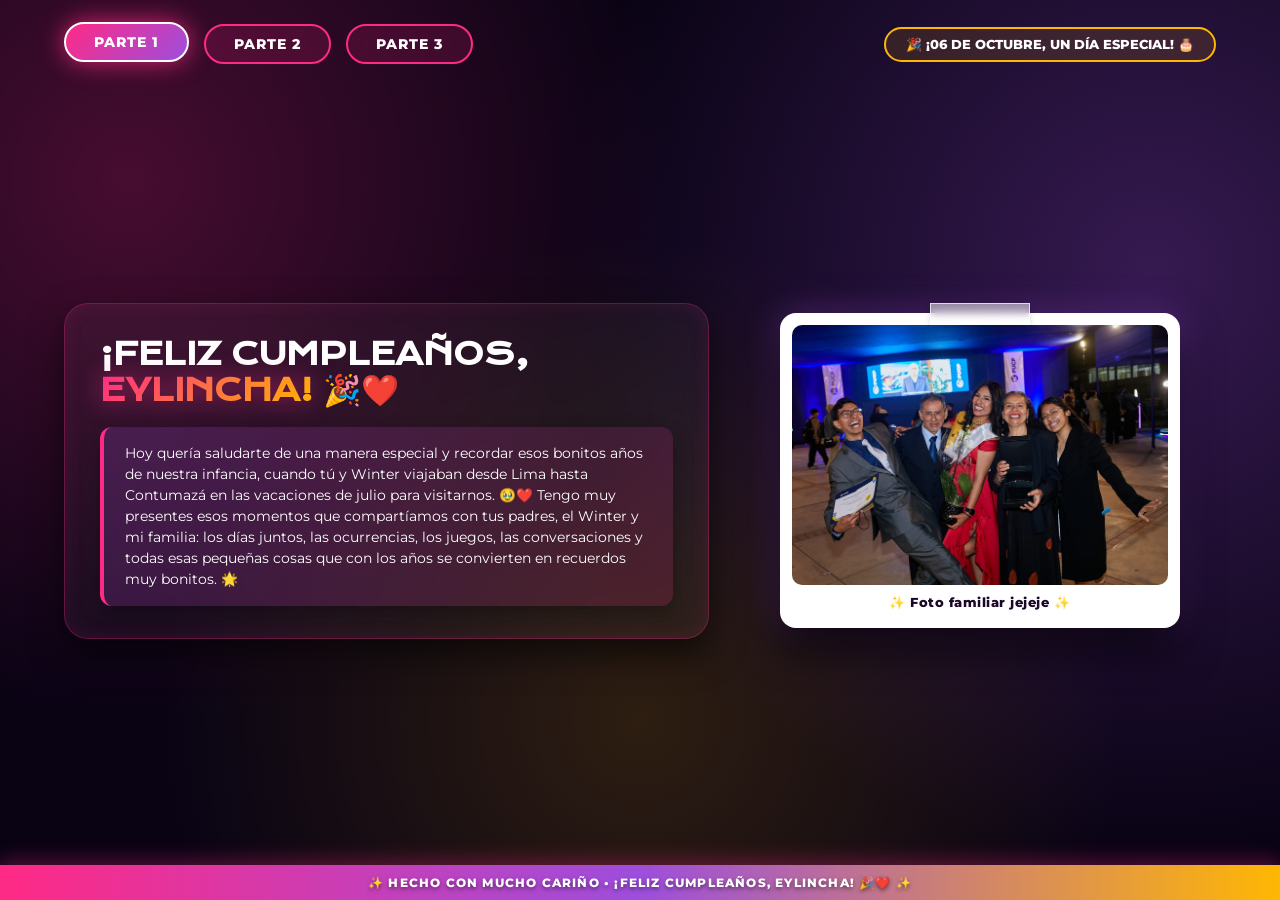
<file: index.html>
<!DOCTYPE html>
<html lang="es-mx">
<head>
    <meta charset="UTF-8">
    <meta name="viewport" content="width=device-width, initial-scale=1.0">
    <title>¡Feliz Cumpleaños Eylincha! - Parte 1</title>
    <link rel="stylesheet" href="styles/style.css">
</head>
<body>
    <header class="header">
        <nav class="header__menu">
            <a class="header__menu__link activo" href="index.html">PARTE 1</a>
            <a class="header__menu__link" href="part2.html">PARTE 2</a>
            <a class="header__menu__link" href="part3.html">PARTE 3</a>
        </nav>
        <div class="header__badge">
            🎉 ¡06  DE OCTUBRE, UN DÍA ESPECIAL! 🎂
        </div>
    </header>

    <main class="presentacion">
        <section class="presentacion__contenido">
            <h1 class="presentacion__contenido__titulo">
                ¡FELIZ CUMPLEAÑOS, <span class="nombre-destacado">EYLINCHA!</span> 🎉❤️
            </h1>
            <div class="tarjeta-nota">
                <p>
                    Hoy quería saludarte de una manera especial y recordar esos bonitos años de nuestra infancia,
                    cuando tú y Winter viajaban desde Lima hasta Contumazá en las vacaciones de julio para 
                    visitarnos. 🥹❤️ Tengo muy presentes esos momentos que compartíamos con tus padres, 
                    el Winter y mi familia: los días juntos, las ocurrencias, los juegos, las conversaciones 
                    y todas esas pequeñas cosas que con los años se convierten en recuerdos muy bonitos. 🌟
                </p>
            </div>
        </section>

        <div class="presentacion__galeria">
            <div class="polaroid-wrapper">
                <div class="cinta-adhesiva"></div>
                <img class="presentacion__imagen1" src="./assets/foto1.jpeg" alt="Foto en familia">
                <span class="polaroid-caption">✨ Foto familiar jejeje ✨</span>
            </div>
        </div>
    </main>

    <footer class="footer">
        <p>✨ HECHO CON MUCHO CARIÑO • ¡FELIZ CUMPLEAÑOS, EYLINCHA! 🎉❤️ ✨</p>
    </footer>
</body>
</html>
</file>
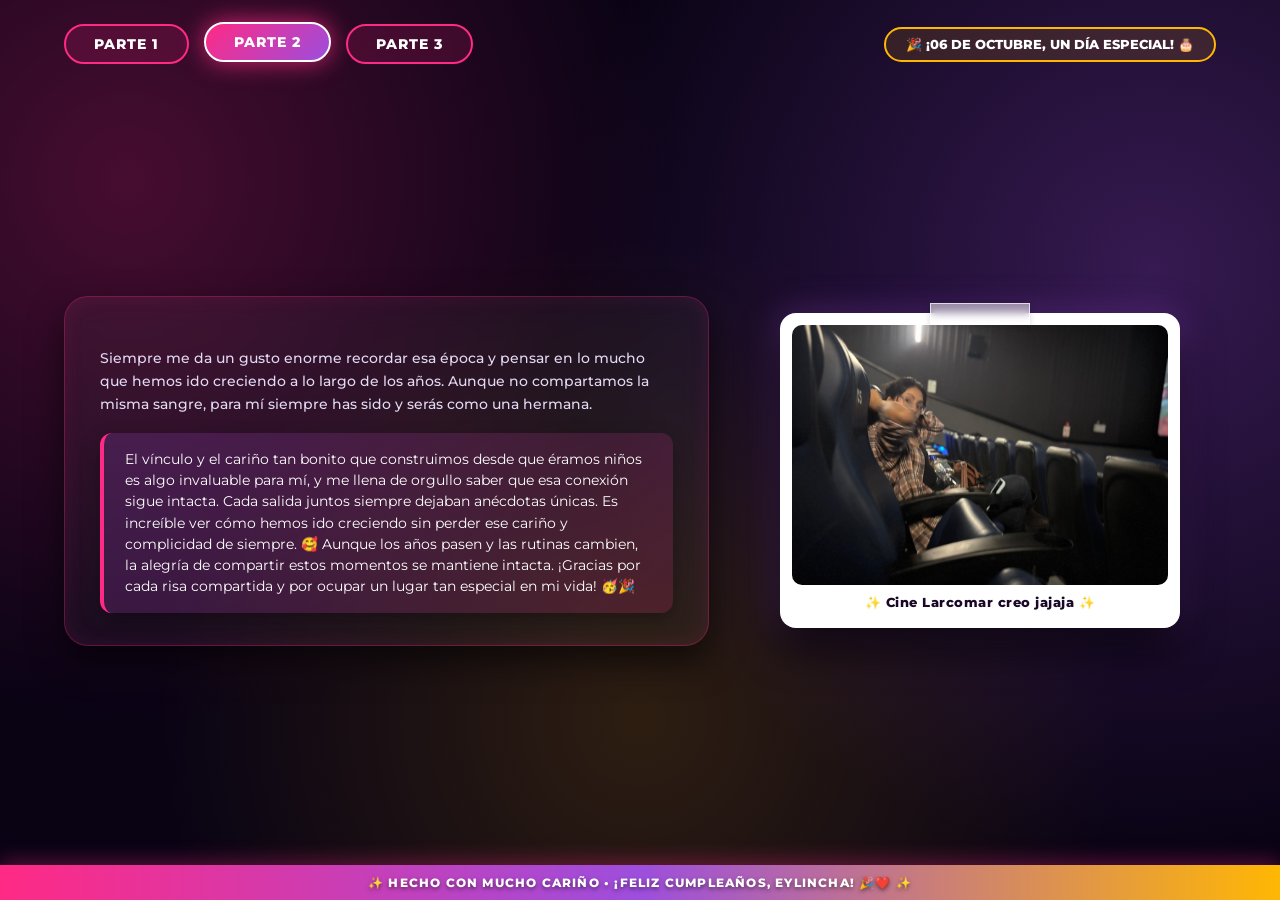
<file: part2.html>
<!DOCTYPE html>
<html lang="es-mx">
<head>
    <meta charset="UTF-8">
    <meta name="viewport" content="width=device-width, initial-scale=1.0">
    <title>¡Feliz Cumpleaños Eylincha! - Parte 2</title>
    <link rel="stylesheet" href="styles/style.css">
</head>
<body>
    <header class="header">
        <nav class="header__menu">
            <a class="header__menu__link" href="index.html">PARTE 1</a>
            <a class="header__menu__link activo" href="part2.html">PARTE 2</a>
            <a class="header__menu__link" href="part3.html">PARTE 3</a>
        </nav>
        <div class="header__badge">
            🎉 ¡06  DE OCTUBRE, UN DÍA ESPECIAL! 🎂
        </div>
    </header>

    <main class="presentacion">
        <section class="presentacion__contenido">
            <h1 class="presentacion__contenido__titulo">
            </h1>
            
            <p class="presentacion__contenido__texto">
                Siempre me da un gusto enorme recordar esa época y pensar en lo mucho que hemos ido creciendo
                a lo largo de los años. Aunque no compartamos la misma sangre, para mí siempre 
                has sido y serás como una hermana.
            </p>
            
            <div class="tarjeta-nota">
                <p>
                    El vínculo y el cariño tan bonito que construimos desde 
                    que éramos niños es algo invaluable para mí, y me llena de orgullo saber que esa conexión sigue intacta.
                    Cada salida juntos siempre dejaban anécdotas únicas. Es increíble ver cómo hemos ido 
                    creciendo sin perder ese cariño y complicidad de siempre. 🥰 Aunque los años pasen y las rutinas cambien, 
                    la alegría de compartir estos momentos se mantiene intacta. ¡Gracias por cada risa compartida y por 
                    ocupar un lugar tan especial en mi vida! 🥳🎉
                </p>
            </div>
        </section>

        <div class="presentacion__galeria">
            <div class="polaroid-wrapper">
                <div class="cinta-adhesiva"></div>
                <img class="presentacion__imagen1" src="./assets/foto2.jpeg" alt="Foto de recuerdo">
                <span class="polaroid-caption">✨ Cine Larcomar creo jajaja ✨</span>
            </div>
        </div>
    </main>

    <footer class="footer">
        <p>✨ HECHO CON MUCHO CARIÑO • ¡FELIZ CUMPLEAÑOS, EYLINCHA! 🎉❤️ ✨</p>
    </footer>
</body>
</html>
</file>
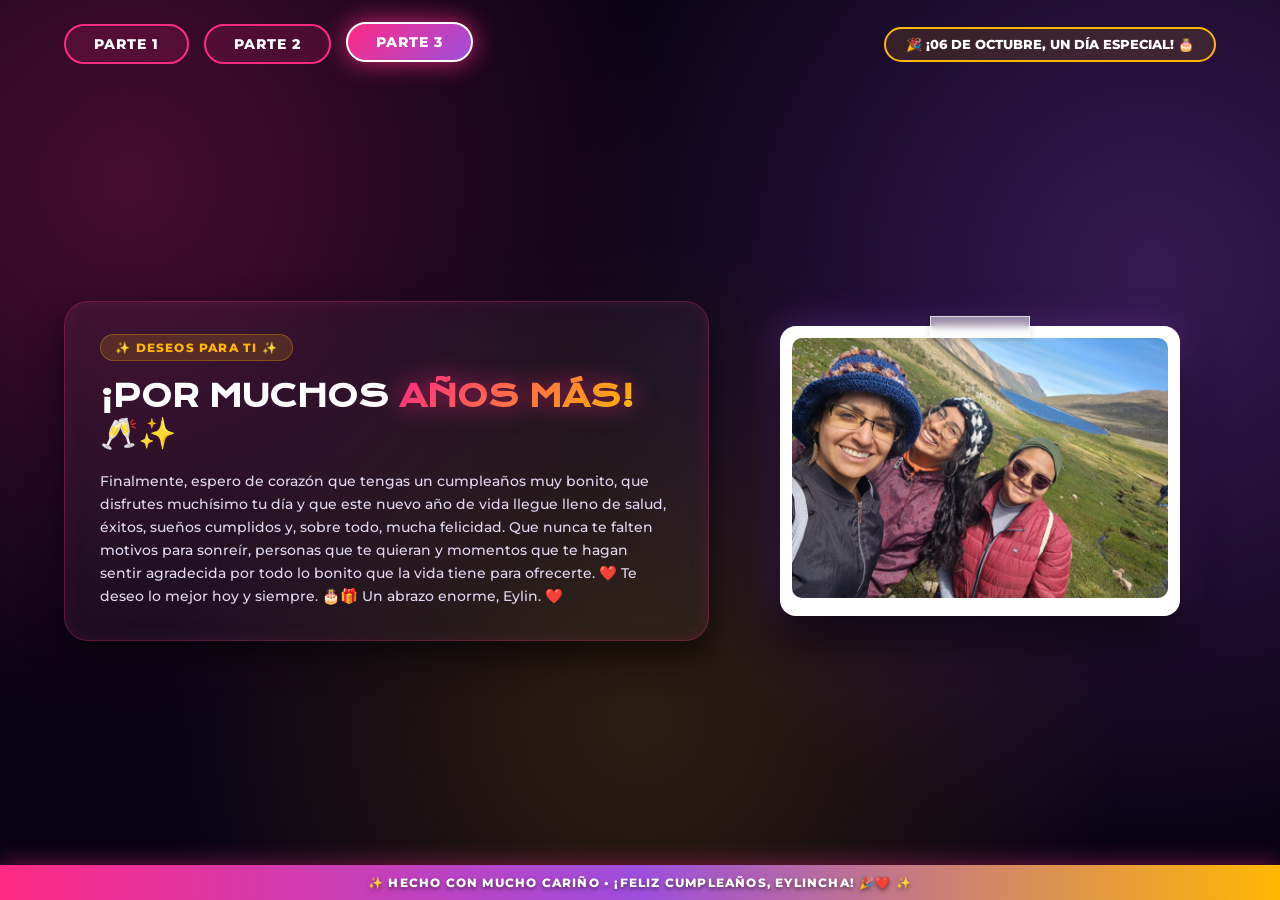
<file: part3.html>
<!DOCTYPE html>
<html lang="es-mx">
<head>
    <meta charset="UTF-8">
    <meta name="viewport" content="width=device-width, initial-scale=1.0">
    <title>¡Feliz Cumpleaños Eylincha! - Parte 3</title>
    <link rel="stylesheet" href="styles/style.css">
</head>
<body>
    <header class="header">
        <nav class="header__menu">
            <a class="header__menu__link" href="index.html">PARTE 1</a>
            <a class="header__menu__link" href="part2.html">PARTE 2</a>
            <a class="header__menu__link activo" href="part3.html">PARTE 3</a>
        </nav>
        <div class="header__badge">
            🎉 ¡06  DE OCTUBRE, UN DÍA ESPECIAL! 🎂
        </div>
    </header>

    <main class="presentacion">
        <section class="presentacion__contenido">
            <div class="tag-subtitulo">✨ Deseos Para Ti ✨</div>
            <h1 class="presentacion__contenido__titulo">
                ¡POR MUCHOS <span class="nombre-destacado">AÑOS MÁS!</span> 🥂✨
            </h1>
            
            <p class="presentacion__contenido__texto">

                Finalmente, espero de corazón que tengas un cumpleaños muy bonito, 
                que disfrutes muchísimo tu día y que este nuevo año de vida llegue lleno de salud, 
                éxitos, sueños cumplidos y, sobre todo, mucha felicidad.
                Que nunca te falten motivos para sonreír, personas que te quieran y momentos que te hagan sentir agradecida por todo lo bonito que la vida tiene para ofrecerte. ❤️
                Te deseo lo mejor hoy y siempre. 🎂🎁
                Un abrazo enorme, Eylin. ❤️
 
            </div>
        </section>

        <div class="presentacion__galeria">
            <div class="polaroid-wrapper">
                <div class="cinta-adhesiva"></div>
                <img class="presentacion__imagen1" src="./assets/foto3.jpeg" alt="Foto de celebración">
            </div>
        </div>
    </main>

    <footer class="footer">
        <p>✨ HECHO CON MUCHO CARIÑO • ¡FELIZ CUMPLEAÑOS, EYLINCHA! 🎉❤️ ✨</p>
    </footer>
</body>
</html>
</file>
<file: styles/style.css>
@import url('https://fonts.googleapis.com/css2?family=Krona+One&family=Montserrat:wght@400;600;700;800;900&display=swap');

:root {
    --bg-oscuro: #090314;
    --neon-rosa: #ff2a85;
    --neon-violeta: #9d4edd;
    --neon-dorado: #ffb703;
    --texto-principal: #ffffff;
    --texto-secundario: #e2d9f3;
    
    --fuente-krona: 'Krona One', sans-serif;
    --fuente-montserrat: 'Montserrat', sans-serif;
}

* {
    box-sizing: border-box;
    margin: 0;
    padding: 0;
}

html, body {
    min-height: 100vh;
    background-color: var(--bg-oscuro);
    /* Degradados radiales que simulan luces de discoteca/fiesta */
    background-image: 
        radial-gradient(circle at 10% 20%, rgba(255, 42, 133, 0.25) 0%, transparent 40%),
        radial-gradient(circle at 90% 30%, rgba(157, 78, 221, 0.3) 0%, transparent 45%),
        radial-gradient(circle at 50% 80%, rgba(255, 183, 3, 0.15) 0%, transparent 50%);
    color: var(--texto-principal);
    display: flex;
    flex-direction: column;
    justify-content: space-between;
    font-family: var(--fuente-montserrat);
    overflow-x: hidden;
    overflow-y: auto;
    position: relative;
}

/* --- PARTÍCULAS / DECORACIÓN DE FONDO --- */
.particula {
    position: absolute;
    border-radius: 50%;
    pointer-events: none;
    filter: blur(40px);
    z-index: 0;
}
.p1 { width: 300px; height: 300px; background: rgba(255, 42, 133, 0.2); top: 10%; left: 5%; }
.p2 { width: 250px; height: 250px; background: rgba(157, 78, 221, 0.25); top: 50%; right: 5%; }

/* --- ANIMACIONES --- */
@keyframes pulsoOnda {
    0% { box-shadow: 0 0 0 0 rgba(255, 42, 133, 0.6); }
    70% { box-shadow: 0 0 0 18px rgba(255, 42, 133, 0); }
    100% { box-shadow: 0 0 0 0 rgba(255, 42, 133, 0); }
}

@keyframes flotacionSoft {
    0%, 100% { transform: translateY(0); }
    50% { transform: translateY(-6px); }
}

@keyframes brilloBadge {
    0%, 100% { border-color: var(--neon-dorado); box-shadow: 0 0 15px rgba(255, 183, 3, 0.4); }
    50% { border-color: var(--neon-rosa); box-shadow: 0 0 25px rgba(255, 42, 133, 0.7); }
}

/* --- CABECERA Y NAVEGACIÓN --- */
.header {
    padding: 1.5rem 5% 0.8rem 5%;
    max-width: 1400px;
    width: 100%;
    margin: 0 auto;
    display: flex;
    align-items: center;
    justify-content: space-between;
    gap: 20px;
    position: relative;
    z-index: 2;
    flex-shrink: 0;
}

.header__menu {
    display: flex;
    gap: 15px;
    align-items: center;
}

.header__menu__link {
    display: inline-flex;
    align-items: center;
    justify-content: center;
    font-family: var(--fuente-montserrat);
    font-size: clamp(0.85rem, 1vw, 1.1rem);
    font-weight: 800;
    color: #ffffff;
    text-decoration: none;
    letter-spacing: 1px;
    
    border: 2.5px solid var(--neon-rosa);
    border-radius: 50px;
    padding: 10px 28px;
    background: rgba(255, 42, 133, 0.15);
    backdrop-filter: blur(10px);
    
    transition: all 0.3s ease;
}

.header__menu__link:hover,
.header__menu__link.activo {
    background: linear-gradient(135deg, var(--neon-rosa), var(--neon-violeta));
    border-color: #ffffff;
    box-shadow: 0 0 25px rgba(255, 42, 133, 0.8);
    transform: translateY(-2px);
}

.header__badge {
    display: inline-flex;
    align-items: center;
    gap: 10px;
    font-size: clamp(0.8rem, 0.9vw, 1rem);
    font-weight: 800;
    color: #ffffff;
    padding: 8px 20px;
    border-radius: 50px;
    border: 2px solid var(--neon-dorado);
    background: rgba(255, 183, 3, 0.12);
    backdrop-filter: blur(8px);
    animation: brilloBadge 3s infinite ease-in-out;
}

/* --- SECCIÓN PRINCIPAL CON CRISTAL / GLASSMORPHISM --- */
.presentacion {
    padding: 1rem 5%;
    display: flex;
    align-items: center; /* Alineación vertical perfecta al centro */
    justify-content: center;
    gap: 35px;
    flex: 1;
    max-width: 1350px;
    margin: 0 auto;
    width: 100%;
    position: relative;
    z-index: 2;
}

/* Tarjeta elegante tipo carta de cumpleaños */
.presentacion__contenido {
    flex: 1 1 55%;
    max-width: 650px;
    display: flex;
    flex-direction: column;
    gap: 1.1rem;
    padding: 2rem 2.2rem;
    
    background: rgba(255, 255, 255, 0.04);
    border: 1px solid rgba(255, 42, 133, 0.3);
    border-radius: 24px;
    backdrop-filter: blur(16px);
    box-shadow: 
        0 15px 35px rgba(0, 0, 0, 0.6),
        inset 0 0 20px rgba(255, 42, 133, 0.1);
}

.tag-subtitulo {
    display: inline-block;
    align-self: flex-start;
    font-size: clamp(0.75rem, 0.85vw, 0.9rem);
    font-weight: 800;
    letter-spacing: 1.2px;
    color: var(--neon-dorado);
    text-transform: uppercase;
    background: rgba(255, 183, 3, 0.15);
    padding: 5px 14px;
    border-radius: 20px;
    border: 1px solid rgba(255, 183, 3, 0.3);
}

.presentacion__contenido__titulo {
    font-size: clamp(1.6rem, 2.4vw, 2.8rem);
    font-family: var(--fuente-krona);
    line-height: 1.2;
    color: #ffffff;
}

.nombre-destacado {
    background: linear-gradient(135deg, var(--neon-rosa), var(--neon-dorado));
    -webkit-background-clip: text;
    -webkit-text-fill-color: transparent;
    filter: drop-shadow(0 0 12px rgba(255, 42, 133, 0.6));
}

.presentacion__contenido__texto {
    font-size: clamp(0.9rem, 1vw, 1.1rem);
    font-weight: 500;
    color: var(--texto-secundario);
    line-height: 1.6;
    margin: 0;
}

/* Recuadro flotante para resaltar el segundo mensaje */
.tarjeta-nota {
    background: linear-gradient(135deg, rgba(157, 78, 221, 0.2), rgba(255, 42, 133, 0.15));
    border-left: 4px solid var(--neon-rosa);
    padding: 1rem 1.3rem;
    border-radius: 12px;
    font-size: clamp(0.85rem, 0.95vw, 1.05rem);
    color: #ffffff;
    line-height: 1.55;
    box-shadow: 0 8px 20px rgba(0, 0, 0, 0.3);
}

/* Botón interactivo */
.btn-sorpresa {
    align-self: flex-start;
    margin-top: 0.3rem;
    font-family: var(--fuente-montserrat);
    font-size: clamp(0.85rem, 0.95vw, 1rem);
    font-weight: 800;
    color: #ffffff;
    background: linear-gradient(90deg, var(--neon-rosa), var(--neon-violeta));
    border: none;
    padding: 10px 24px;
    border-radius: 50px;
    cursor: pointer;
    box-shadow: 0 0 20px rgba(255, 42, 133, 0.5);
    transition: transform 0.2s ease, box-shadow 0.2s ease;
}

.btn-sorpresa:hover {
    transform: scale(1.04);
    box-shadow: 0 0 28px rgba(255, 42, 133, 0.9);
}

/* --- FOTO POLAROID REINVENTADA --- */
.presentacion__galeria {
    flex: 1 1 40%;
    max-width: 480px;
    display: flex;
    justify-content: center;
    align-items: center;
}

.polaroid-wrapper {
    position: relative;
    padding: 12px 12px 18px 12px;
    background: #ffffff;
    border-radius: 16px;
    box-shadow: 
        0 20px 40px rgba(0, 0, 0, 0.8),
        0 0 35px rgba(157, 78, 221, 0.4);
    animation: flotacionSoft 4s ease-in-out infinite;
    transition: transform 0.3s ease;
    width: 100%;
    max-width: 400px;
}

/* Detalle tipo cinta adhesiva arriba de la foto */
.cinta-adhesiva {
    position: absolute;
    top: -10px;
    left: 50%;
    transform: translateX(-50%);
    width: 100px;
    height: 22px;
    background: rgba(255, 255, 255, 0.5);
    backdrop-filter: blur(4px);
    border: 1px solid rgba(255, 255, 255, 0.7);
    box-shadow: 0 2px 6px rgba(0,0,0,0.15);
}

.presentacion__imagen1 {
    width: 100%;
    height: 260px; /* Altura controlada para alineación visual simétrica en laptop */
    object-fit: cover;
    border-radius: 10px;
    display: block;
}

.polaroid-caption {
    display: block;
    text-align: center;
    margin-top: 10px;
    font-weight: 800;
    font-size: clamp(0.8rem, 0.9vw, 0.95rem);
    color: #1a0826;
    letter-spacing: 0.5px;
}

.polaroid-wrapper:hover {
    transform: scale(1.03);
    box-shadow: 
        0 25px 50px rgba(0, 0, 0, 0.9),
        0 0 45px rgba(255, 42, 133, 0.8);
}

/* --- FOOTER INFERIOR --- */
.footer {
    color: #ffffff;
    background: linear-gradient(90deg, var(--neon-rosa), var(--neon-violeta), var(--neon-dorado));
    padding: 10px 20px;
    text-align: center;
    font-size: clamp(0.75rem, 0.85vw, 0.95rem);
    font-weight: 800;
    letter-spacing: 1.2px;
    text-shadow: 0 2px 4px rgba(0, 0, 0, 0.5);
    box-shadow: 0 -5px 20px rgba(255, 42, 133, 0.3);
    position: relative;
    z-index: 2;
    flex-shrink: 0;
}

/* ========================================================= */
/* --- REGLAS RESPONSIVAS PARA DISPOSITIVOS MÓVILES (< 768px) --- */
/* ========================================================= */
@media (max-width: 768px) {
    .p1, .p2 {
        display: none;
    }

    .header {
        flex-direction: column;
        padding: 1rem 15px 0.5rem 15px;
        gap: 12px;
    }

    .header__menu {
        width: 100%;
        justify-content: center;
        gap: 8px;
    }

    .header__menu__link {
        padding: 8px 18px;
        font-size: 0.85rem;
    }

    .header__badge {
        font-size: 0.8rem;
        padding: 6px 16px;
    }

    .presentacion {
        flex-direction: column; /* Cambia a 1 sola columna vertical */
        padding: 1rem 15px 1.5rem 15px;
        gap: 25px;
    }

    .presentacion__contenido {
        width: 100%;
        max-width: 100%;
        padding: 1.4rem 1.2rem;
    }

    .presentacion__galeria {
        width: 100%;
        max-width: 100%;
    }

    .polaroid-wrapper {
        max-width: 320px;
    }

    .presentacion__imagen1 {
        height: 220px;
    }

    .footer {
        padding: 10px 12px;
        font-size: 0.75rem;
    }
}
</file>
